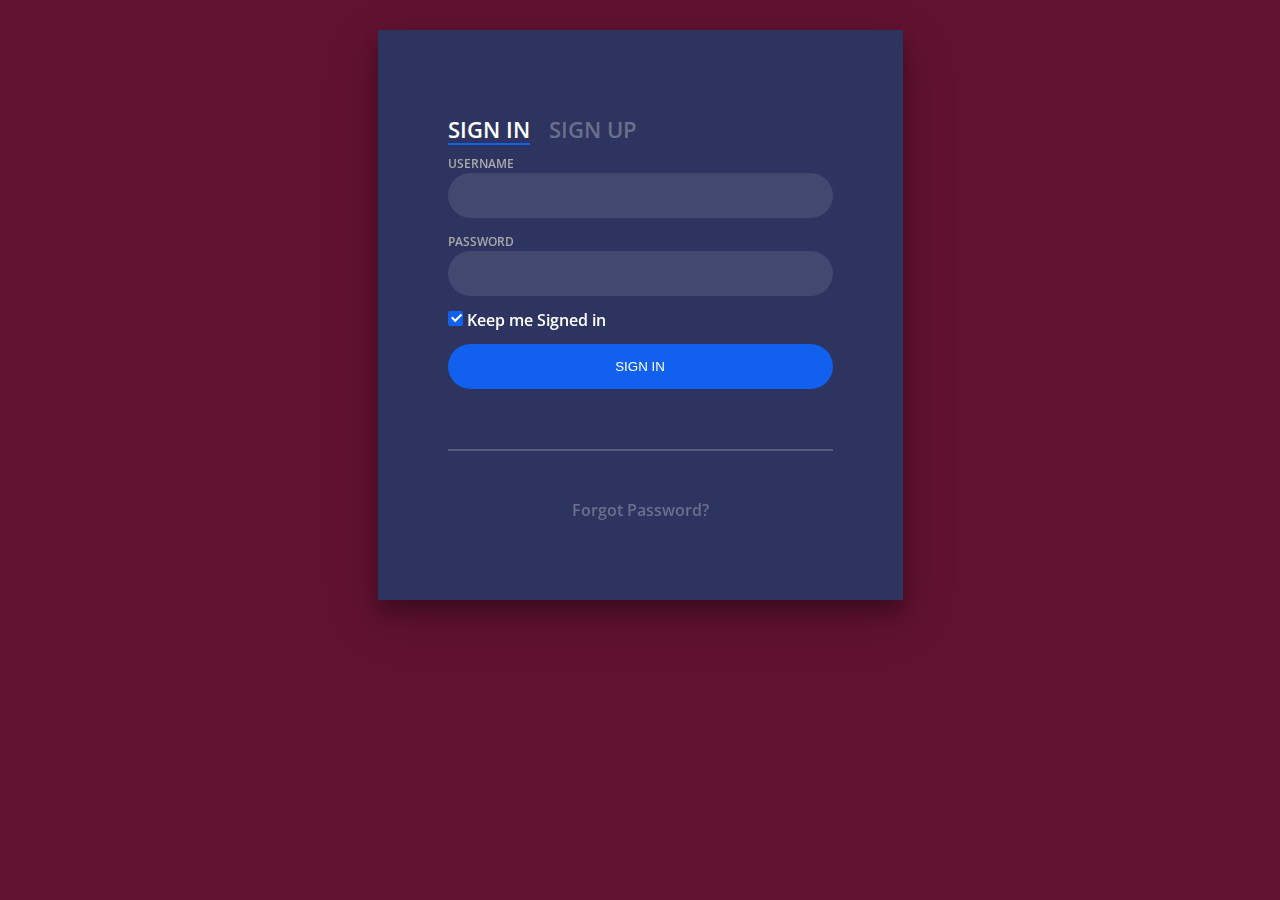
<file: FOURTH/login.html>
<!DOCTYPE html>
<html lang="en" >
<head>
  <meta charset="UTF-8">
  <title>PHP Learning</title>
  
  
  <link rel='stylesheet prefetch' href='https://fonts.googleapis.com/css?family=Open+Sans:600'>
      <link rel="stylesheet" href="./assets/css/style.css">
  
</head>
<body>
  <div class="login-wrap">
  <div class="login-html">
    <input id="tab-1" type="radio" name="tab" class="sign-in" checked><label for="tab-1" class="tab">Sign In</label>
    <input id="tab-2" type="radio" name="tab" class="sign-up"><label for="tab-2" class="tab">Sign Up</label>
    <div class="login-form">
      <form class="sign-in-htm" action="./api/user/login.php" method="GET">
        <div class="group">
          <label for="user" class="label">Username</label>
          <input id="username" name="username" type="text" class="input">
        </div>
        <div class="group">
          <label for="pass" class="label">Password</label>
          <input id="password" name="password" type="password" class="input" data-type="password">
        </div>
        <div class="group">
          <input id="check" type="checkbox" class="check" checked>
          <label for="check"><span class="icon"></span> Keep me Signed in</label>
        </div>
        <div class="group">
          <input type="submit" class="button" value="Sign In">
        </div>
        <div class="hr"></div>
        <div class="foot-lnk">
          <a href="#forgot">Forgot Password?</a>
        </div>
      </form>
      <form class="sign-up-htm" action="./api/user/signup.php" method="POST">
        <div class="group">
          <label for="user" class="label">Username</label>
          <input id="username" name="username" type="text" class="input">
        </div>
        <div class="group">
          <label for="pass" class="label">Password</label>
          <input id="password" name="password" type="password" class="input" data-type="password">
        </div>
        <div class="group">
          <label for="pass" class="label">Confirm Password</label>
          <input id="pass" type="password" class="input" data-type="password">
        </div>
        <div class="group">
          <input type="submit" class="button" value="Sign Up">
        </div>
        <div class="hr"></div>
        <div class="foot-lnk">
          <label for="tab-1">Already Member?</a>
        </div>
      </form>
    </div>
  </div>
</div>
  
  
</body>
</html>
</file>
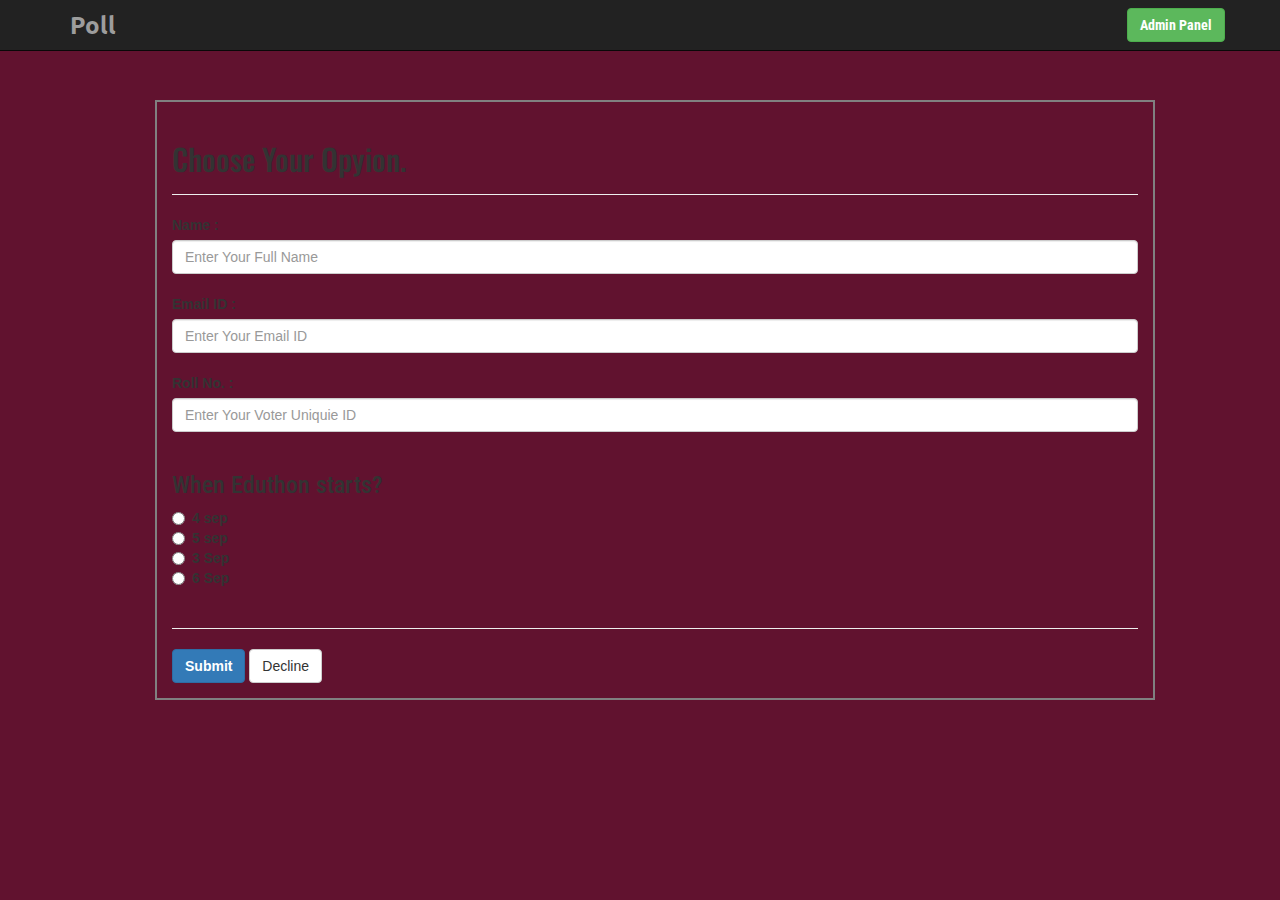
<file: FOURTH/vault.html>
<!DOCTYPE html>
<html lang="en">
  <head>
    <meta charset="utf-8">
    <meta http-equiv="X-UA-Compatible" content="IE=edge">
    <meta name="viewport" content="width=device-width, initial-scale=1">
    <!-- The above 3 meta tags *must* come first in the head; any other head content must come *after* these tags -->
    <title>Poll</title>

    <!-- Bootstrap -->
    <link href="css/bootstrap.min.css" rel="stylesheet">

    <link href='http://fonts.googleapis.com/css?family=Ubuntu' rel='stylesheet' type='text/css'>
    <link href='http://fonts.googleapis.com/css?family=Raleway' rel='stylesheet' type='text/css'>
    <link href='http://fonts.googleapis.com/css?family=Oswald' rel='stylesheet' type='text/css'>
    <link href='http://fonts.googleapis.com/css?family=Roboto+Condensed' rel='stylesheet' type='text/css'>

    <style>
      body{
         background-color: #61122f;
    }
      .headerFont{
        font-family: 'Ubuntu', sans-serif;
        font-size: 24px;
      }

      .subFont{
        font-family: 'Raleway', sans-serif;
        font-size: 14px;
        
      }
      
      .specialHead{
        font-family: 'Oswald', sans-serif;
      }

      .normalFont{
        font-family: 'Roboto Condensed', sans-serif;
      }
    </style>

    <!-- HTML5 shim and Respond.js for IE8 support of HTML5 elements and media queries -->
    <!-- WARNING: Respond.js doesn't work if you view the page via file:// -->
    <!--[if lt IE 9]>
      <script src="https://oss.maxcdn.com/html5shiv/3.7.2/html5shiv.min.js"></script>
      <script src="https://oss.maxcdn.com/respond/1.4.2/respond.min.js"></script>
    <![endif]-->
  </head>
  <body>
    
  <div class="container">
    <nav class="navbar navbar-default navbar-fixed-top navbar-inverse
    " role="navigation">
      <div class="container">
        <button type="button" class="navbar-toggle" data-toggle="collapse" data-target="#example-nav-collapse">
          <span class="icon-bar"></span>
          <span class="icon-bar"></span>
          <span class="icon-bar"></span>
        </button>
        <div class="navbar-header">
          <a href="index.html" class="navbar-brand headerFont text-lg"><strong>Poll</strong></a>
        </div>

        <div class="collapse navbar-collapse" id="example-nav-collapse">
          <ul class="nav navbar-nav">
            <!--
             <li><a href="#featuresTab"><span class="subFont"><strong>Features</strong></span></a></li>
            <li><a href="#feedbackTab"><span class="subFont"><strong>Feedback</strong></span></a></li>
            <li><a href="#"><span class="subFont"><strong>About</strong></span></a></li> 
          -->
          </ul>
          

          <button type="submit" class="btn btn-success navbar-right navbar-btn"><span class="normalFont"><strong>Admin Panel</strong></span></button>
        </div>

      </div> <!-- end of container -->
    </nav>

    <div class="container" style="padding:100px;">
      <div class="row">
        <div class="col-sm-12" style="border:2px solid gray;">
          
          <div class="page-header">
            <h2 class="specialHead">Choose Your Opyion.</h2>
            
          </div>
          
          <form action="saveVote.php" method="POST">
          <div class="form-group">
            <label> Name :</label><br>
            
            <input type="text" name="voterName" pattern="[A-Za-z]{6,}" title="Enter Your Full Name" placeholder="Enter Your Full Name" class="form-control" required/><br>

            <label>Email ID :</label><br>
            <input type="text" name="voterEmail" placeholder="Enter Your Email ID" class="form-control"/><br>

            <label>Roll No. :</label><br>
            <input id="id1" type="text" name="voterID" pattern="[0-9].{6,}" placeholder="Enter Your Voter Uniquie ID" class="form-control" required/><br>
            
            <h3 class="normalFont">When Eduthon starts?</h3>
            <div class="radio">
              <label for="">
                <input type="radio" name="selectedCandidate" value="A"> <strong>4 sep</strong>
              </label><br>

              <label for="">
                <input type="radio" name="selectedCandidate" value="B"> <strong>5 sep</strong> 
              </label><br>
              
              <label for="">
                <input type="radio" name="selectedCandidate" value="C"> <strong>3 Sep</strong>
              </label><br>

              <label for="">
                <input type="radio" name="selectedCandidate" value="D"> <strong>6 Sep</strong>
              </label><br>
              <br>
              <hr>
              <button type="submit" name="submit" class="btn btn-primary"><strong>Submit</strong></button>
              <button type="submit" class="btn btn-default">Decline</button>
            </div>
          </div>
          </form>

        </div>
      </div>
    </div>
  </div>
    <!-- jQuery (necessary for Bootstrap's JavaScript plugins) -->
    <script src="https://ajax.googleapis.com/ajax/libs/jquery/1.11.2/jquery.min.js"></script>
    <!-- Include all compiled plugins (below), or include individual files as needed -->
    <script src="js/bootstrap.min.js"></script>
  </body>
</html>
</file>
<file: FOURTH/assets/css/style.css>
body{
  margin:0;
  color:#6a6f8c;
  background:#61122f;
  font:600 16px/18px 'Open Sans',sans-serif;
}
*,:after,:before{box-sizing:border-box}
.clearfix:after,.clearfix:before{content:'';display:table}
.clearfix:after{clear:both;display:block}
a{color:inherit;text-decoration:none}
.login-wrap{
  width:100%;
  margin:auto;
  margin-top: 30px;
  max-width:525px;
  min-height:570px;
  position:relative;
  background:url(http://codinginfinite.com/demo/images/bg.jpg) no-repeat center;
  box-shadow:0 12px 15px 0 rgba(0,0,0,.24),0 17px 50px 0 rgba(0,0,0,.19);
}
.login-html{
  width:100%;
  height:100%;
  position:absolute;
  padding:90px 70px 50px 70px;
  background:rgba(40,57,101,.9);
}
.login-html .sign-in-htm,
.login-html .sign-up-htm{
  top:0;
  left:0;
  right:0;
  bottom:0;
  position:absolute;
  -webkit-transform:rotateY(180deg);
          transform:rotateY(180deg);
  -webkit-backface-visibility:hidden;
          backface-visibility:hidden;
  transition:all .4s linear;
}
.login-html .sign-in,
.login-html .sign-up,
.login-form .group .check{
  display:none;
}
.login-html .tab,
.login-form .group .label,
.login-form .group .button{
  text-transform:uppercase;
}
.login-html .tab{
  font-size:22px;
  margin-right:15px;
  padding-bottom:5px;
  margin:0 15px 10px 0;
  display:inline-block;
  border-bottom:2px solid transparent;
}
.login-html .sign-in:checked + .tab,
.login-html .sign-up:checked + .tab{
  color:#fff;
  border-color:#1161ee;
}
.login-form{
  min-height:345px;
  position:relative;
  -webkit-perspective:1000px;
          perspective:1000px;
  -webkit-transform-style:preserve-3d;
          transform-style:preserve-3d;
}
.login-form .group{
  margin-bottom:15px;
}
.login-form .group .label,
.login-form .group .input,
.login-form .group .button{
  width:100%;
  color:#fff;
  display:block;
}
.login-form .group .input,
.login-form .group .button{
  border:none;
  padding:15px 20px;
  border-radius:25px;
  background:rgba(255,255,255,.1);
}
.login-form .group input[data-type="password"]{
  text-security:circle;
  -webkit-text-security:circle;
}
.login-form .group .label{
  color:#aaa;
  font-size:12px;
}
.login-form .group .button{
  background:#1161ee;
}
.login-form .group label .icon{
  width:15px;
  height:15px;
  border-radius:2px;
  position:relative;
  display:inline-block;
  background:rgba(255,255,255,.1);
}
.login-form .group label .icon:before,
.login-form .group label .icon:after{
  content:'';
  width:10px;
  height:2px;
  background:#fff;
  position:absolute;
  transition:all .2s ease-in-out 0s;
}
.login-form .group label .icon:before{
  left:3px;
  width:5px;
  bottom:6px;
  -webkit-transform:scale(0) rotate(0);
          transform:scale(0) rotate(0);
}
.login-form .group label .icon:after{
  top:6px;
  right:0;
  -webkit-transform:scale(0) rotate(0);
          transform:scale(0) rotate(0);
}
.login-form .group .check:checked + label{
  color:#fff;
}
.login-form .group .check:checked + label .icon{
  background:#1161ee;
}
.login-form .group .check:checked + label .icon:before{
  -webkit-transform:scale(1) rotate(45deg);
          transform:scale(1) rotate(45deg);
}
.login-form .group .check:checked + label .icon:after{
  -webkit-transform:scale(1) rotate(-45deg);
          transform:scale(1) rotate(-45deg);
}
.login-html .sign-in:checked + .tab + .sign-up + .tab + .login-form .sign-in-htm{
  -webkit-transform:rotate(0);
          transform:rotate(0);
}
.login-html .sign-up:checked + .tab + .login-form .sign-up-htm{
  -webkit-transform:rotate(0);
          transform:rotate(0);
}
.hr{
  height:2px;
  margin:60px 0 50px 0;
  background:rgba(255,255,255,.2);
}
.foot-lnk{
  text-align:center;
}
</file>
